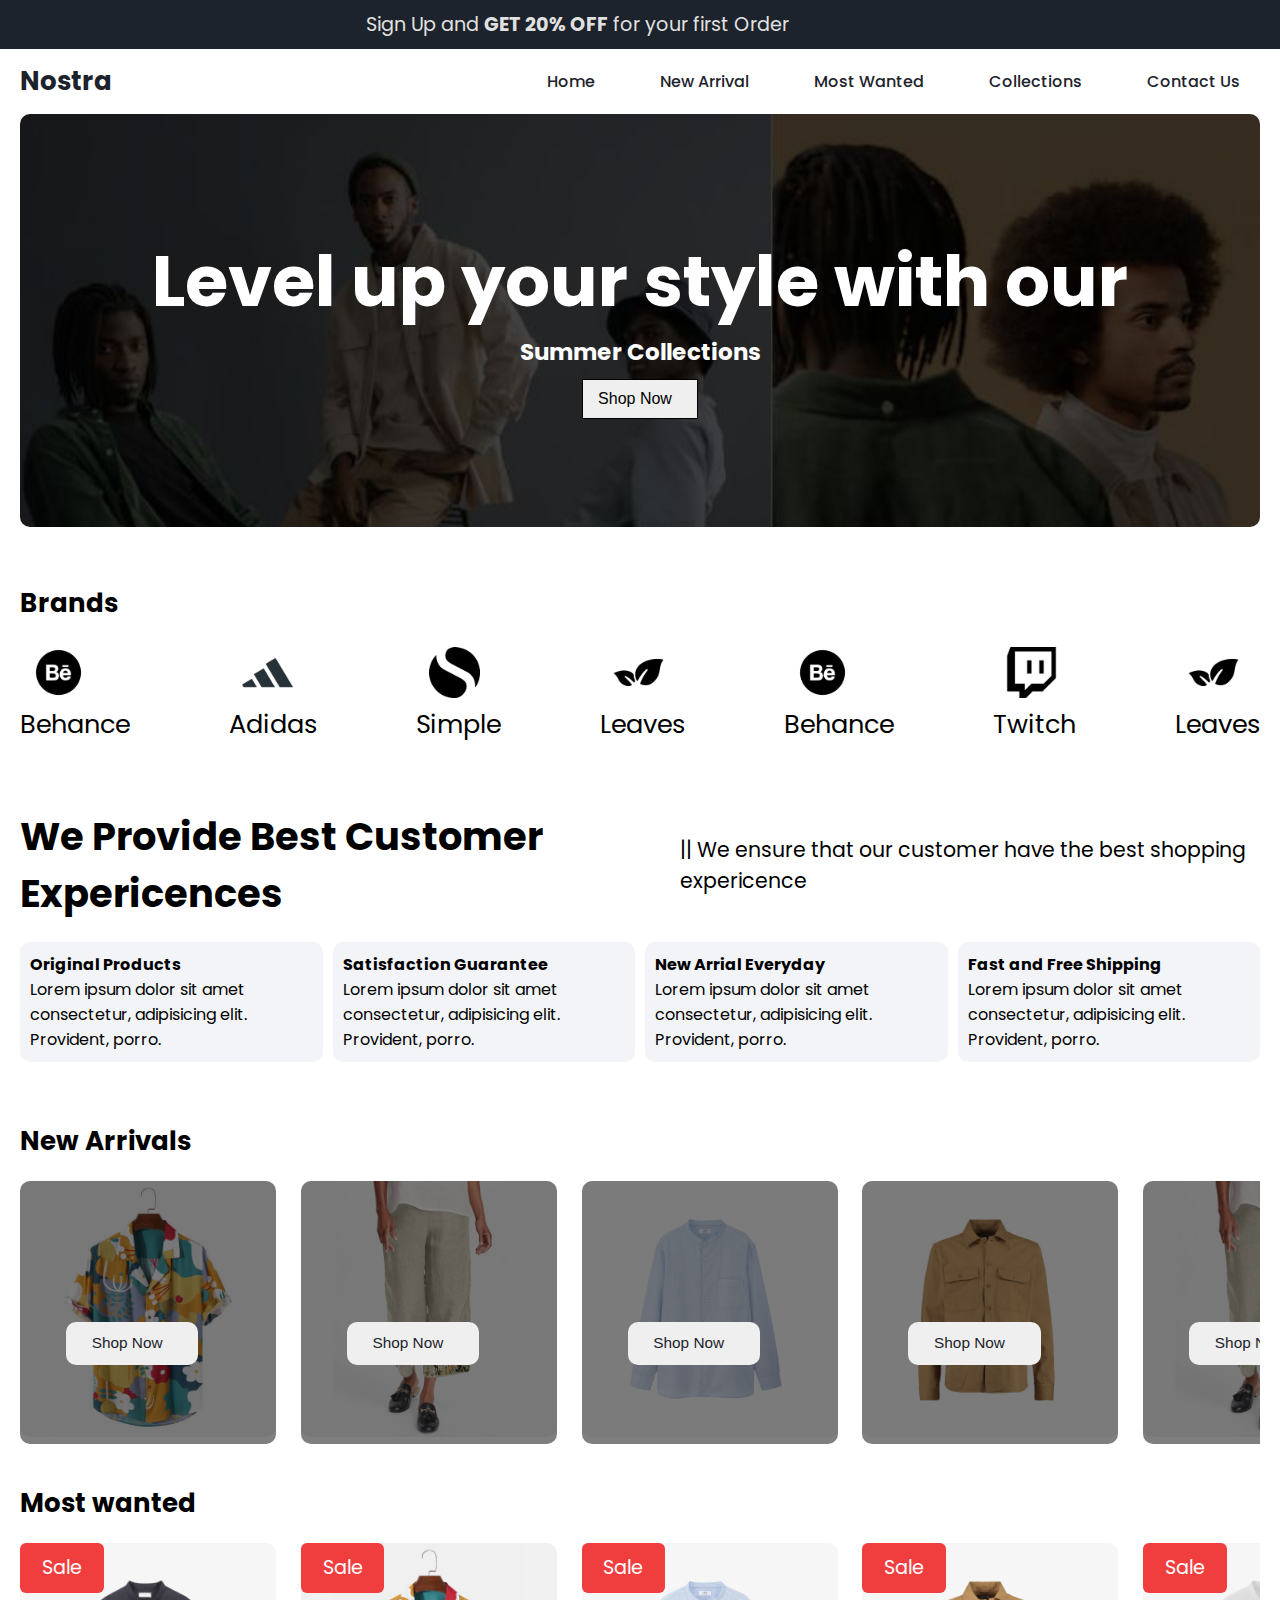
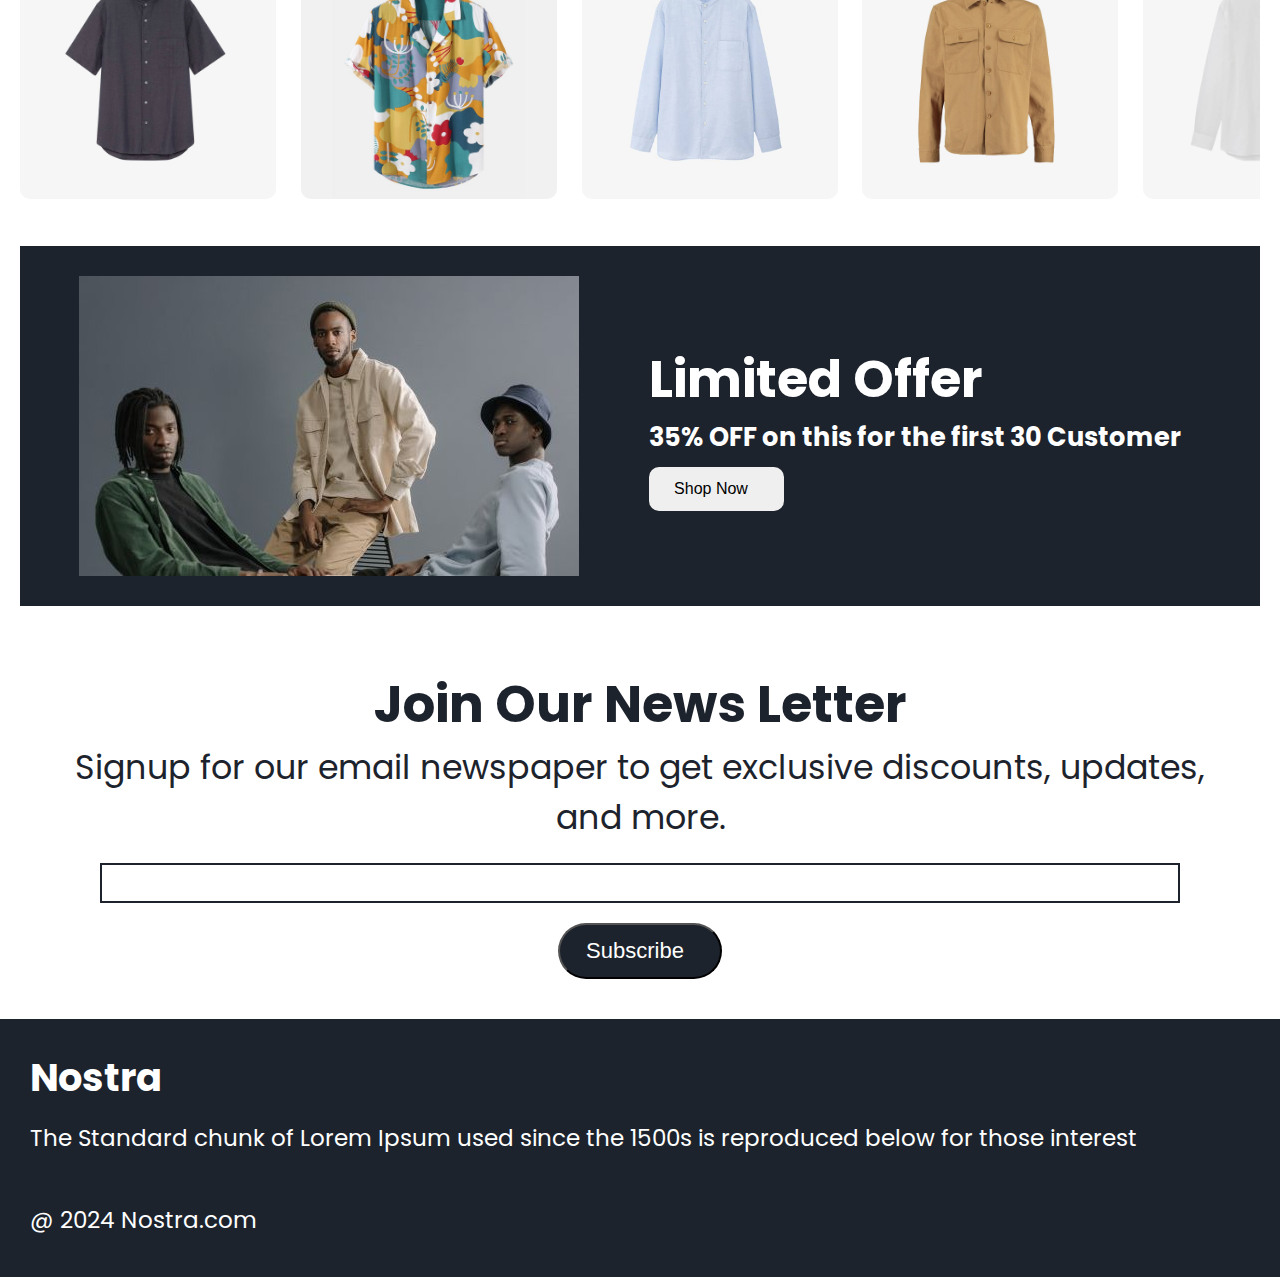
<file: index.html>
<!DOCTYPE html>
<html lang="en">

<head>
    <meta charset="UTF-8">
    <meta name="viewport" content="width=device-width, initial-scale=1.0">
    <title>Nostra J</title>
    <!-- css link -->
    <link rel="stylesheet" href="style.css">
    <!-- Font awesome CDN link -->
    <link rel="stylesheet" href="https://cdnjs.cloudflare.com/ajax/libs/font-awesome/6.5.2/css/all.min.css"
        integrity="sha512-SnH5WK+bZxgPHs44uWIX+LLJAJ9/2PkPKZ5QiAj6Ta86w+fsb2TkcmfRyVX3pBnMFcV7oQPJkl9QevSCWr3W6A=="
        crossorigin="anonymous" referrerpolicy="no-referrer" />
    <!-- Google font link -->
    <link rel="preconnect" href="https://fonts.googleapis.com">
    <link rel="preconnect" href="https://fonts.gstatic.com" crossorigin>
    <link href="https://fonts.googleapis.com/css2?family=Poppins:wght@400;500;700&display=swap" rel="stylesheet">

</head>

<body>
    <!-- Offer msg -->
    <div class="offer">
        <p>Sign Up and <strong>GET 20% OFF</strong> for your first Order</p>
        <i id="Xbtn" class="fa-solid fa-xmark"></i>
    </div>
    <!-- nav bar -->
    <div class="navbar">
        <h2>Nostra</h2>
        <div class="navbar__lists">
            <ul>
                <li><a href="index.html">Home</a></li>
                <li><a href="#new-arrival">New Arrival</a></li>
                <li><a href="#most-wanted">Most Wanted</a></li>
                <li><a href="collection.html">Collections</a></li>
                <li><a href="contact.html">Contact Us</a></li>
            </ul>
        </div>
        <i class="fa-solid fa-bars" id="navicon"></i>
    </div>
    <!-- navbar when medium size -->

    <div class="sidenav">
        <ul>
            <li><a href="index.html">Home</a></li>
            <li><a href="#new-arrival">New Arrival</a></li>
            <li><a href="#most-wanted">Most Wanted</a></li>
            <li><a href="collection.html">Collections</a></li>
            <li><a href="contact.html">Contact Us</a></li>
        </ul>
        <i id="navclose" class="fa-solid fa-xmark"></i>
    </div>


    <!-- slider -->
    <div class="slider-container">
        <div class="slider">
            <div class="slider__image">
                <img src="./Nostra Images/slider-one.jpg" alt="slider image">
            </div>
            <div class="content">
                <h1>Level up your style with our</h1>
                <h5>Summer Collections</h5>
                <button>Shop Now<i class="fa-solid fa-arrow-right" style="padding-left: 10px;"></i></button>
            </div>
        </div>
    </div>
    <!-- brands -->
    <div class="brand">
        <h2>Brands</h2>
        <div class="brand__images">
            <div class="brand__img">
                <img src="./Nostra Images/behance.png" alt="">
                <p>Behance</p>
            </div>
            <div class="brand__img">
                <img src="./Nostra Images/adidas.png" alt="">
                <p>Adidas</p>
            </div>
            <div class="brand__img">
                <img src="./Nostra Images/simple.png" alt="">
                <p>Simple</p>
            </div>
            <div class="brand__img">
                <img src="./Nostra Images/leaves.png" alt="">
                <p>Leaves</p>
            </div>
            <div class="brand__img">
                <img src="./Nostra Images/behance.png" alt="">
                <p>Behance</p>
            </div>
            <div class="brand__img">
                <img src="./Nostra Images/twitch.png" alt="">
                <p>Twitch</p>
            </div>
            <div class="brand__img">
                <img src="./Nostra Images/leaves.png" alt="">
                <p>Leaves</p>
            </div>
        </div>
    </div>
    <!-- service -->
    <div class="service">
        <div class="service__description">
            <h1>We Provide Best Customer Expericences</h1>
            <p>|| We ensure that our customer have the best shopping expericence</p>
        </div>
        <div class="service__boxes">
            <div class="box">
                <i class="fa-regular fa-circle-check"></i>
                <h4>Original Products</h4>
                <p>Lorem ipsum dolor sit amet consectetur, adipisicing elit. Provident, porro.</p>
            </div>
            <div class="box">
                <i class="fa-regular fa-face-smile"></i>
                <h4>Satisfaction Guarantee</h4>
                <p>Lorem ipsum dolor sit amet consectetur, adipisicing elit. Provident, porro.</p>
            </div>
            <div class="box">
                <i class="fa-solid fa-broom"></i>
                <h4>New Arrial Everyday</h4>
                <p>Lorem ipsum dolor sit amet consectetur, adipisicing elit. Provident, porro.</p>
            </div>
            <div class="box">
                <i class="fa-solid fa-truck-fast"></i>
                <h4>Fast and Free Shipping</h4>
                <p>Lorem ipsum dolor sit amet consectetur, adipisicing elit. Provident, porro.</p>
            </div>
        </div>
    </div>
    <!-- New Arrivals -->
    <div id="new-arrival">
        <h2>New Arrivals</h2>
        <div class="arrivals__container">
            <div class="images">
                <img src="./Nostra Images/f1.jpg" alt="">
                <div class="overlay"></div>
                <button>Shop Now<i class="fa-solid fa-arrow-right" style="padding-left: 10px;"></i></button>
            </div>
            <div class="images">
                <img src="./Nostra Images/f7.jpg" alt="">
                <div class="overlay"></div>
                <button>Shop Now<i class="fa-solid fa-arrow-right" style="padding-left: 10px;"></i></button>
            </div>
            <div class="images">
                <img src="./Nostra Images/n1.jpg" alt="">
                <div class="overlay"></div>
                <button>Shop Now<i class="fa-solid fa-arrow-right" style="padding-left: 10px;"></i></button>
            </div>
            <div class="images">
                <img src="./Nostra Images/n7.jpg" alt="">
                <div class="overlay"></div>
                <button>Shop Now<i class="fa-solid fa-arrow-right" style="padding-left: 10px;"></i></button>
            </div>
            <div class="images">
                <img src="./Nostra Images/f7.jpg" alt="">
                <div class="overlay"></div>
                <button>Shop Now<i class="fa-solid fa-arrow-right" style="padding-left: 10px;"></i></button>
            </div>
            <div class="images">
                <img src="./Nostra Images/f1.jpg" alt="">
                <div class="overlay"></div>
                <button>Shop Now<i class="fa-solid fa-arrow-right" style="padding-left: 10px;"></i></button>
            </div>
        </div>
    </div>
    <!-- Most  Wanted -->
    <div id="most-wanted">
        <h2>Most wanted</h2>
        <div class="image__container">
            <div class="image__boxes">
                <img src="./Nostra Images/1.jpg" alt="">
                <p>Sale</p>
                <i class="fa-regular fa-heart"></i>
            </div>
            <div class="image__boxes">
                <img src="./Nostra Images/2.jpg" alt="">
                <p>Sale</p>
                <i class="fa-regular fa-heart"></i>
            </div>
            <div class="image__boxes">
                <img src="./Nostra Images/3.jpg" alt="">
                <p>Sale</p>
                <i class="fa-regular fa-heart"></i>
            </div>
            <div class="image__boxes">
                <img src="./Nostra Images/4.jpg" alt="">
                <p>Sale</p>
                <i class="fa-regular fa-heart"></i>
            </div>
            <div class="image__boxes">
                <img src="./Nostra Images/5.jpg" alt="">
                <p>Sale</p>
                <i class="fa-regular fa-heart"></i>
            </div>
            <div class="image__boxes">
                <img src="./Nostra Images/1.jpg" alt="">
                <p>Sale</p>
                <i class="fa-regular fa-heart"></i>
            </div>
            <div class="image__boxes">
                <img src="./Nostra Images/4.jpg" alt="">
                <p>Sale</p>
                <i class="fa-regular fa-heart"></i>
            </div>
        </div>
    </div>
    <!-- bottom banner -->
    <div class="bottom-banner">
        <div class="bottom-banner__content">
            <img src="./Nostra Images/offer.jpg" alt="">
            <div class="offer__content">
                <h1>Limited Offer</h1>
                <h2>35% OFF on this for the first 30 Customer</h2>
                <button>Shop Now <i class="fa-solid fa-arrow-right" style="padding-left: 10px;"></i></button>
            </div>
        </div>
    </div>
    <!-- news letter -->
    <div class="newsletter">
        <div class="newsletter__content">
            <h2>Join Our News Letter</h2>
            <p>Signup for our email newspaper to get exclusive discounts, updates, and more.</p>
            <input type="text">
            <br>
            <button>Subscribe <i class="fa-solid fa-arrow-right" style="padding-left: 10px;"></i></button>
        </div>
    </div>
    <!-- footer -->
    <footer>
        <div class="footer__contents">
            <h2>Nostra</h2>
            <p>The Standard chunk of Lorem Ipsum used since the 1500s is reproduced below for those interest</p>
            <div class="social-media-icons">
                <i class="fa-brands fa-facebook"></i>
                <i class="fa-brands fa-instagram"></i>
                <i class="fa-brands fa-twitter"></i>
                <i class="fa-brands fa-youtube"></i>
            </div>
            <p class="copyright">@ 2024 Nostra.com</p>
        </div>
    </footer>
    <script src="script.js"></script>
</body>

</html>
</file>
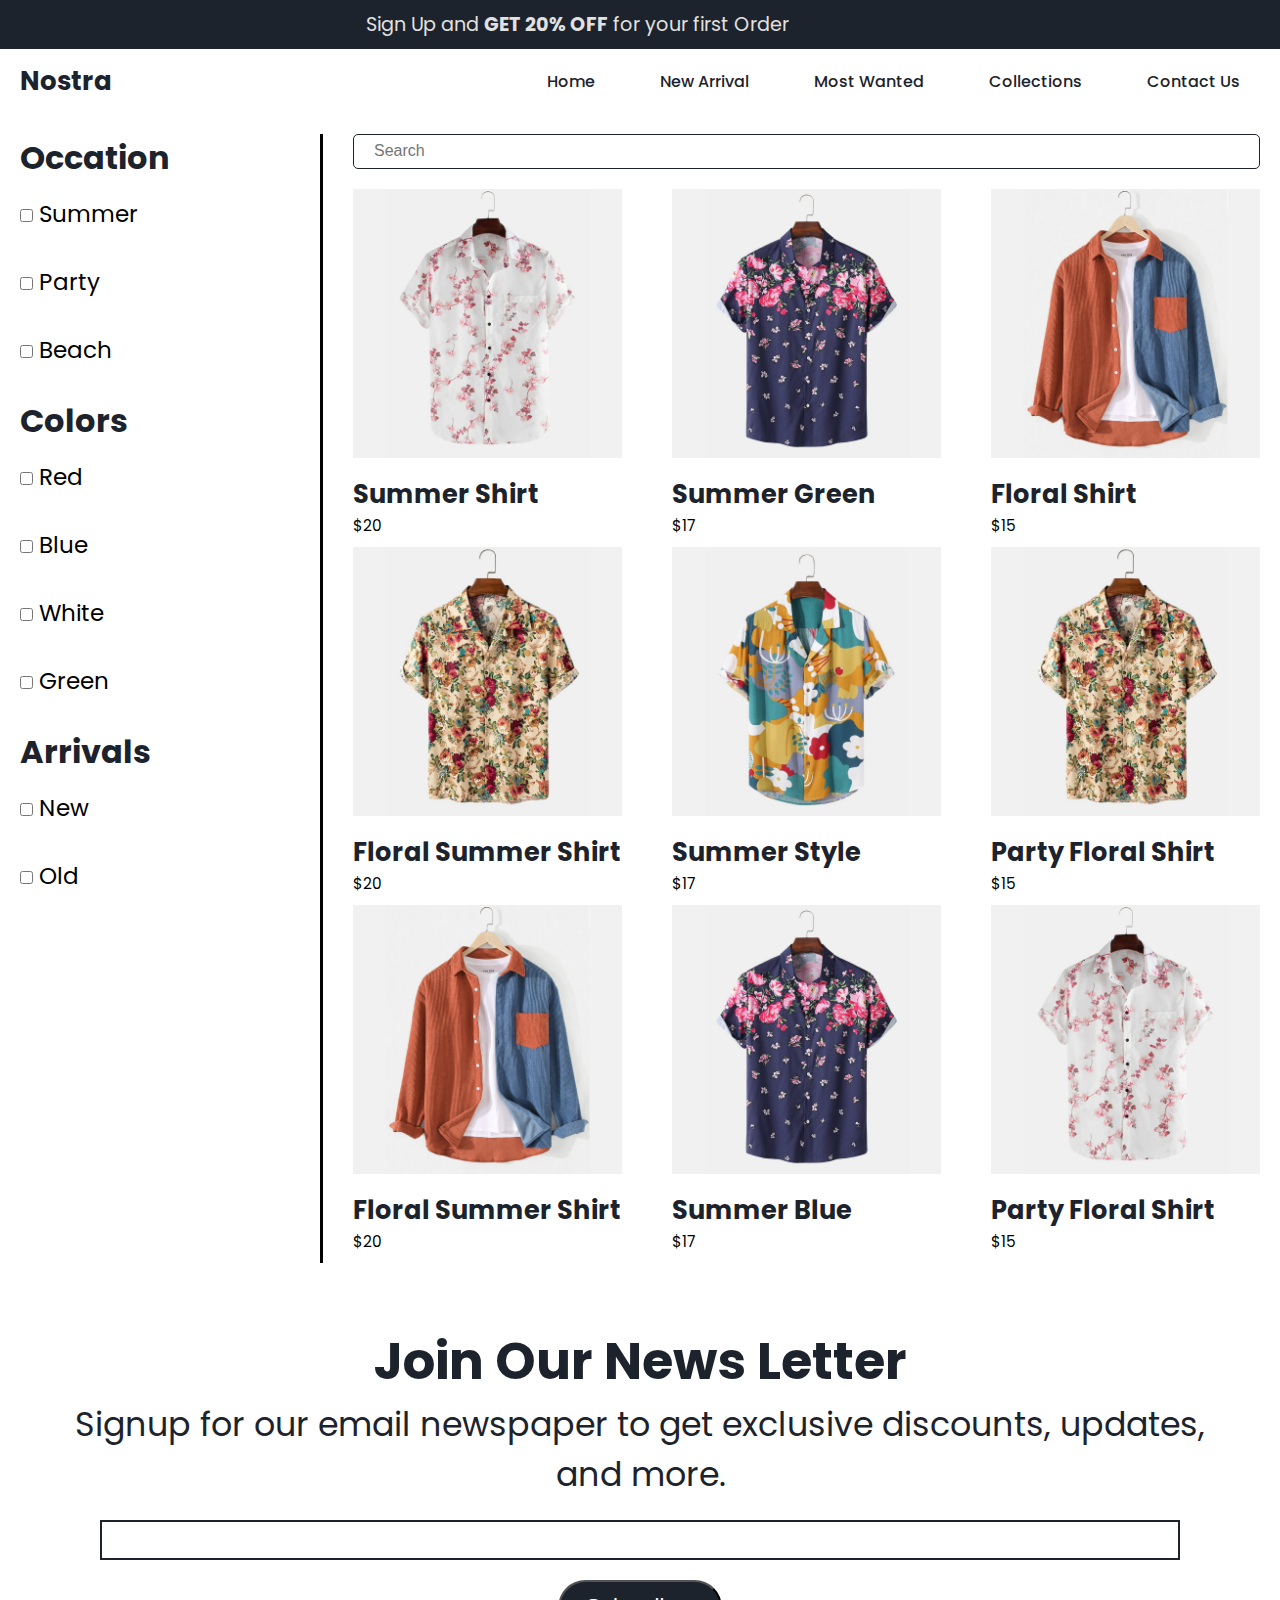
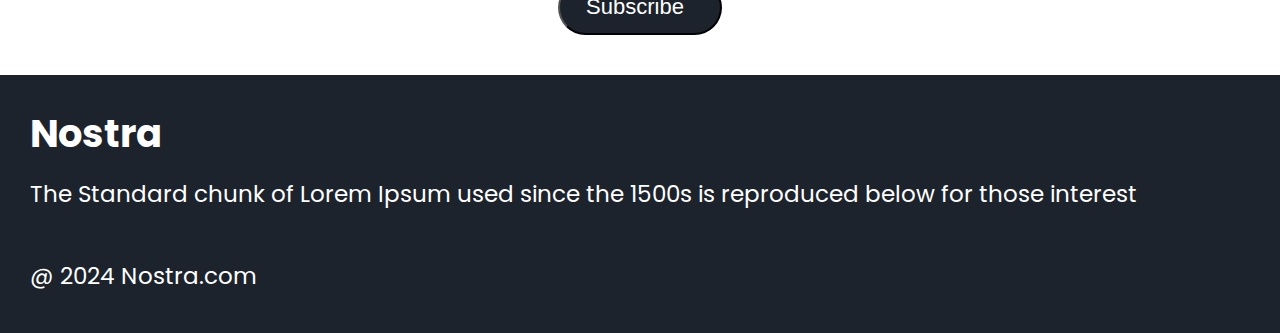
<file: collection.html>
<!DOCTYPE html>
<html lang="en">

<head>
    <meta charset="UTF-8">
    <meta name="viewport" content="width=device-width, initial-scale=1.0">
    <title>Collections J</title>
    <link rel="stylesheet" href="style.css">
    <!-- Font awesome CDN link -->
    <link rel="stylesheet" href="https://cdnjs.cloudflare.com/ajax/libs/font-awesome/6.5.2/css/all.min.css"
        integrity="sha512-SnH5WK+bZxgPHs44uWIX+LLJAJ9/2PkPKZ5QiAj6Ta86w+fsb2TkcmfRyVX3pBnMFcV7oQPJkl9QevSCWr3W6A=="
        crossorigin="anonymous" referrerpolicy="no-referrer" />
    <!-- Google font link -->
    <link rel="preconnect" href="https://fonts.googleapis.com">
    <link rel="preconnect" href="https://fonts.gstatic.com" crossorigin>
    <link href="https://fonts.googleapis.com/css2?family=Poppins:wght@400;500;700&display=swap" rel="stylesheet">


<body>
    <!-- Offer msg -->
    <div class="offer">
        <p>Sign Up and <strong>GET 20% OFF</strong> for your first Order</p>
        <i id="Xbtn" class="fa-solid fa-xmark"></i>
    </div>
    <!-- nav bar -->
    <div class="navbar">
        <h2>Nostra</h2>
        <div class="navbar__lists">
            <ul>
                <li><a href="index.html">Home</a></li>
                <li><a href="index.html">New Arrival</a></li>
                <li><a href="index.html">Most Wanted</a></li>
                <li><a href="collection.html">Collections</a></li>
                <li><a href="contact.html">Contact Us</a></li>
            </ul>
        </div>
        <i class="fa-solid fa-bars" id="navicon"></i>
    </div>
    <!-- navbar when medium size -->

    <div class="sidenav">
        <ul>
            <li><a href="index.html">Home</a></li>
            <li><a href="#new-arrival">New Arrival</a></li>
            <li><a href="#most-wanted">Most Wanted</a></li>
            <li><a href="collection.html">Collections</a></li>
            <li><a href="contact.html">Contact Us</a></li>
        </ul>
        <i id="navclose" class="fa-solid fa-xmark"></i>
    </div>
    <!-- collections -->
    <div class="collection">
        <div class="collection__1">
            <div class="collection__1__selections">
                <div class="selection-1">
                    <h1>Occation</h1>
                    <div class="input-boxes">
                        <input type="checkbox" name="ocation" value="summer"> Summer <Br></Br>
                        <input type="checkbox" name="ocation" value="party"> Party <Br></Br>
                        <input type="checkbox" name="ocation" value="baech"> Beach
                    </div>
                </div>
                <div class="selection-2">
                    <h1>Colors</h1>
                    <input type="checkbox" name="colors" value="red"> Red <Br></Br>
                    <input type="checkbox" name="colors" value="blue"> Blue <Br></Br>
                    <input type="checkbox" name="colors" value="white"> White <Br></Br>
                    <input type="checkbox" name="colors" value="Green"> Green
                </div>
                <div class="selection-3">
                    <h1>Arrivals</h1>
                    <input type="checkbox" name="colors" value="new"> New <Br></Br>
                    <input type="checkbox" name="colors" value="old"> Old
                </div>
            </div>
        </div>
        <div class="collection__2">
            <input type="text" placeholder="Search" id="search">
            <div class="shirt__images-1">
                <div class="shirt__images__s1">
                    <img src="./Nostra Images/s1.jpg" alt="">
                    <h2>Summer Shirt</h2>
                    <p>$20</p>
                </div>
                <div class="shirt__images__s1">
                    <img src="./Nostra Images/s2.jpg" alt="">
                    <h2>Summer Green</h2>
                    <p>$17</p>
                </div>
                <div class="shirt__images__s1">
                    <img src="./Nostra Images/s3.jpg" alt="">
                    <h2> Floral Shirt</h2>
                    <p>$15</p>
                </div>
            </div>
            <div class="shirt__images-2">
                <div class="shirt__images__s1">
                    <img src="./Nostra Images/s4.jpg" alt="">
                    <h2>Floral Summer Shirt</h2>
                    <p>$20</p>
                </div>
                <div class="shirt__images__s1">
                    <img src="./Nostra Images/s5.jpg" alt="">
                    <h2>Summer Style</h2>
                    <p>$17</p>
                </div>
                <div class="shirt__images__s1">
                    <img src="./Nostra Images/s4.jpg" alt="">
                    <h2>Party Floral Shirt</h2>
                    <p>$15</p>
                </div>
            </div>
            <div class="shirt__images-3">
                <div class="shirt__images__s1">
                    <img src="./Nostra Images/s3.jpg" alt="">
                    <h2>Floral Summer Shirt</h2>
                    <p>$20</p>
                </div>
                <div class="shirt__images__s1">
                    <img src="./Nostra Images/s2.jpg" alt="">
                    <h2>Summer Blue</h2>
                    <p>$17</p>
                </div>
                <div class="shirt__images__s1">
                    <img src="./Nostra Images/s1.jpg" alt="">
                    <h2>Party Floral Shirt</h2>
                    <p>$15</p>
                </div>
            </div>
        </div>
    </div>
    <!-- news letter -->
    <div class="newsletter">
        <div class="newsletter__content">
            <h2>Join Our News Letter</h2>
            <p>Signup for our email newspaper to get exclusive discounts, updates, and more.</p>
            <input type="text">
            <br>
            <button>Subscribe <i class="fa-solid fa-arrow-right" style="padding-left: 10px;"></i></button>
        </div>
    </div>
    <!-- footer -->
    <footer>
        <div class="footer__contents">
            <h2>Nostra</h2>
            <p>The Standard chunk of Lorem Ipsum used since the 1500s is reproduced below for those interest</p>
            <div class="social-media-icons">
                <i class="fa-brands fa-facebook"></i>
                <i class="fa-brands fa-instagram"></i>
                <i class="fa-brands fa-twitter"></i>
                <i class="fa-brands fa-youtube"></i>
            </div>
            <p class="copyright">@ 2024 Nostra.com</p>
        </div>
    </footer>
    <script src="script.js"></script>
</body>

</html>
</file>
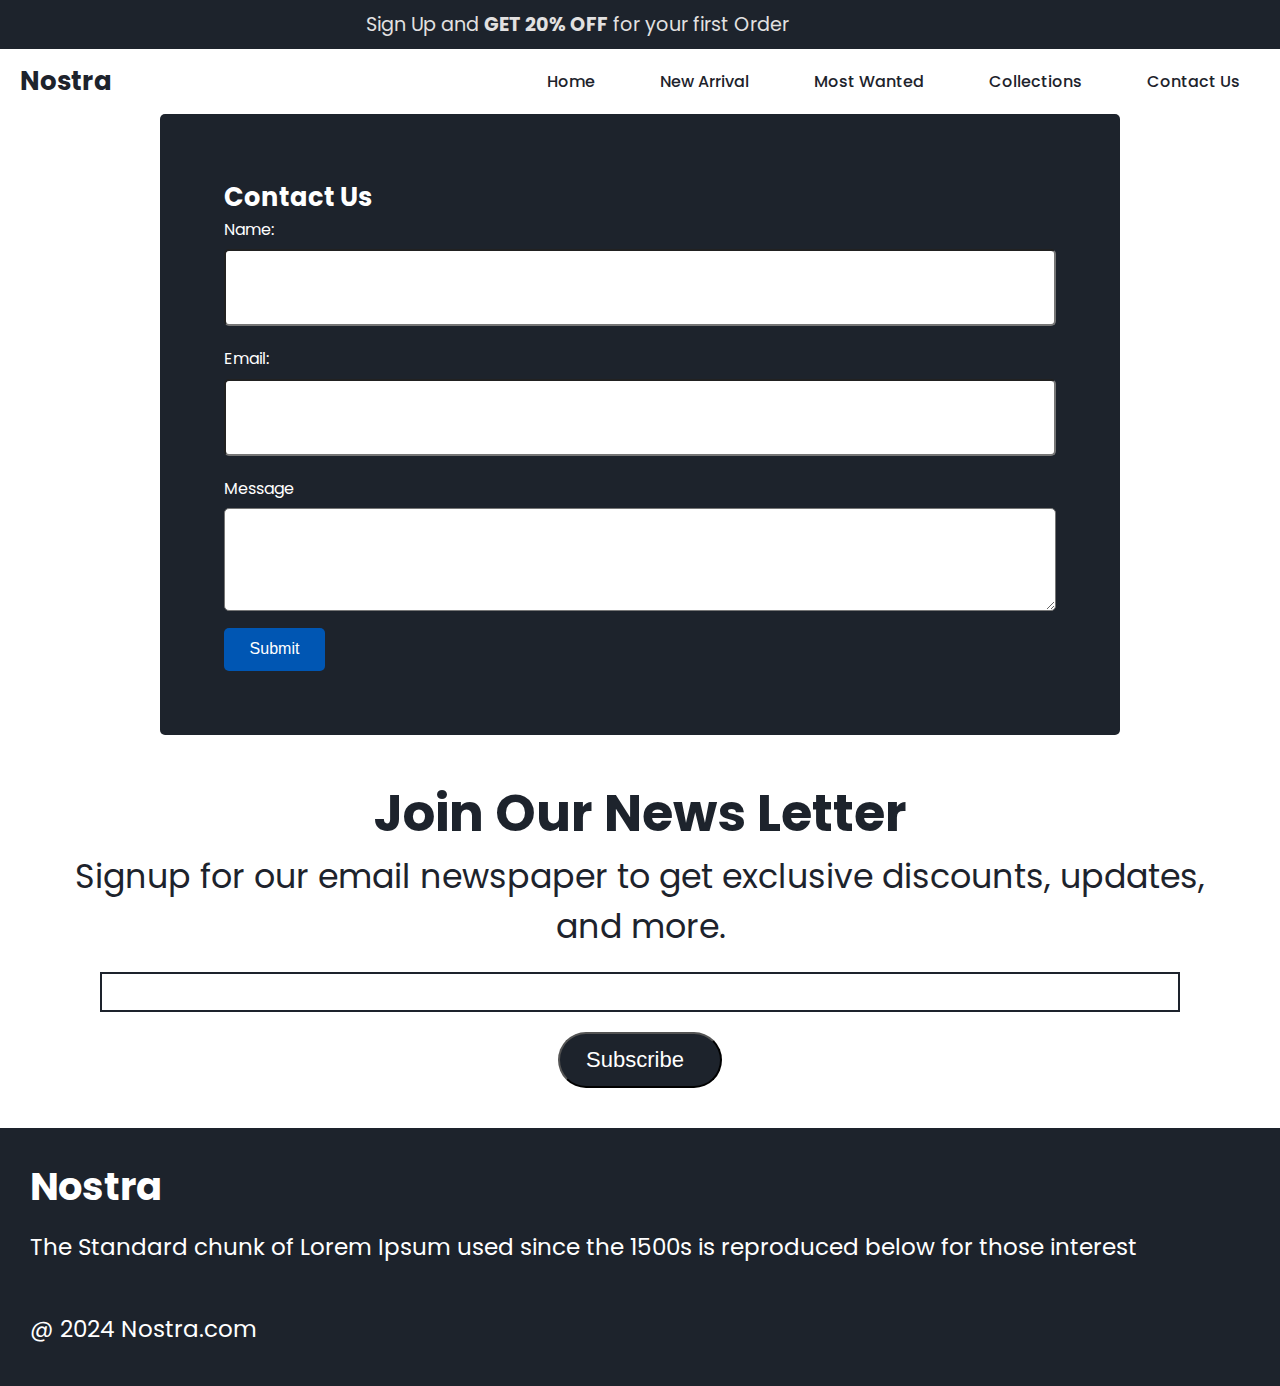
<file: contact.html>
<!DOCTYPE html>
<html lang="en">

<head>
    <meta charset="UTF-8">
    <meta name="viewport" content="width=device-width, initial-scale=1.0">
    <title>Contact J</title>
    <!-- css link -->
    <link rel="stylesheet" href="style.css">
    <!-- Font awesome CDN link -->
    <link rel="stylesheet" href="https://cdnjs.cloudflare.com/ajax/libs/font-awesome/6.5.2/css/all.min.css"
        integrity="sha512-SnH5WK+bZxgPHs44uWIX+LLJAJ9/2PkPKZ5QiAj6Ta86w+fsb2TkcmfRyVX3pBnMFcV7oQPJkl9QevSCWr3W6A=="
        crossorigin="anonymous" referrerpolicy="no-referrer" />
    <!-- Google font link -->
    <link rel="preconnect" href="https://fonts.googleapis.com">
    <link rel="preconnect" href="https://fonts.gstatic.com" crossorigin>
    <link href="https://fonts.googleapis.com/css2?family=Poppins:wght@400;500;700&display=swap" rel="stylesheet">

</head>

<body>
    <!-- Offer msg -->
    <div class="offer">
        <p>Sign Up and <strong>GET 20% OFF</strong> for your first Order</p>
        <i id="Xbtn" class="fa-solid fa-xmark"></i>
    </div>
    <!-- nav bar -->
    <div class="navbar">
        <h2>Nostra</h2>
        <div class="navbar__lists">
            <ul>
                <li><a href="index.html">Home</a></li>
                <li><a href="index.html">New Arrival</a></li>
                <li><a href="index.html">Most Wanted</a></li>
                <li><a href="collection.html">Collections</a></li>
                <li><a href="contact.html">Contact Us</a></li>
            </ul>
        </div>
        <i class="fa-solid fa-bars" id="navicon"></i>
    </div>
    <!-- navbar when medium size -->

    <div class="sidenav">
        <ul>
            <li><a href="index.html">Home</a></li>
            <li><a href="#new-arrival">New Arrival</a></li>
            <li><a href="#most-wanted">Most Wanted</a></li>
            <li><a href="collection.html">Collections</a></li>
            <li><a href="contact.html">Contact Us</a></li>
        </ul>
        <i id="navclose" class="fa-solid fa-xmark"></i>
    </div>

    </div>
    <!-- form -->
    <div class="contact__form">
        <h2>Contact Us</h2>
        <form action="#">
            <label for="name">Name:</label>
            <input type="text" name="" id="" required>

            <label for="email">Email:</label>
            <input type="email" required>

            <label for="message">Message</label>
            <textarea name="" id=""></textarea>

            <button>Submit</button>

        </form>
    </div>

    <!-- news letter -->
    <div class="newsletter">
        <div class="newsletter__content">
            <h2>Join Our News Letter</h2>
            <p>Signup for our email newspaper to get exclusive discounts, updates, and more.</p>
            <input type="text">
            <br>
            <button>Subscribe <i class="fa-solid fa-arrow-right" style="padding-left: 10px;"></i></button>
        </div>
    </div>
    <!-- footer -->
    <footer>
        <div class="footer__contents">
            <h2>Nostra</h2>
            <p>The Standard chunk of Lorem Ipsum used since the 1500s is reproduced below for those interest</p>
            <div class="social-media-icons">
                <i class="fa-brands fa-facebook"></i>
                <i class="fa-brands fa-instagram"></i>
                <i class="fa-brands fa-twitter"></i>
                <i class="fa-brands fa-youtube"></i>
            </div>
            <p class="copyright">@ 2024 Nostra.com</p>
        </div>
    </footer>
    <script src="script.js"></script>
</body>

</html>
</file>
<file: style.css>
* {
    margin: 0;
    padding: 0;
    box-sizing: border-box;
    scroll-behavior: smooth;
}

body {
    font-family: poppins, sans-serif;
}

.offer {
    background-color: #1d232c;
    color: rgb(226, 225, 225);
    padding: 10px;
    font-size: 1.5vw;
    display: flex;
    justify-content: center;
    position: relative;
    z-index: 15;
    align-items: center;
}

.offer i {
    margin-left: 10%;
    cursor: pointer;
    color: white;
}

.navbar {
    display: flex;
    align-items: center;
    justify-content: space-between;
    position: sticky;
    top: 0;
    z-index: 3;
    background-color: white;
    padding-top: 1vw;
    padding-bottom: 1vw;
    padding-right: 20px;
    padding-left: 20px;
}

.navbar__lists ul {
    display: flex;
    align-items: center;
    justify-content: space-around;
    gap: 25px
}

.navbar h2 {
    font-size: 26px;
    color: rgb(29, 35, 44);
}

.navbar__lists li {
    list-style: none;
    padding: 5px 0px;
}

.navbar__lists li a {
    text-decoration: none;
    padding: 0px 20px;
    color: rgb(29, 35, 44);
    font-weight: 500;
}

.navbar__lists li a:hover {
    text-decoration: underline;
}

.navbar i {
    display: none;
    font-size: 22px;
    cursor: pointer;
}

/* navbar 2 */
.sidenav {
    display: none;
}

/* slider */
.slider-container {
    padding-right: 20px;
    padding-left: 20px;
}

.slider {
    position: relative;
    width: 100%;
}

.slider__image img {
    width: 100%;
    border-radius: 10px;
}

.slider .content {
    position: absolute;
    top: 0;
    display: flex;
    flex-direction: column;
    align-items: center;
    justify-content: center;
    width: 100%;
    height: 100%;
    color: white;
}

.slider .content h1 {
    font-size: 5.5vw;
}

.slider .content h5 {
    font-size: 1.8vw;
}

.slider .content button {
    font-size: 16px;
    padding: 10px 15px;
    margin-top: 10px;
    color: black;
    border: 1px solid black;
}

/* brands */
.brand {
    padding: 20px;
}

.brand h2 {
    font-size: 26px;
    margin-top: 30px;
}

.brand__images {
    display: flex;
    justify-content: space-between;
    align-items: center;
    margin: 24px 0px;
    overflow-x: scroll;

}

.brand__img img {
    width: 4vw;
    margin-left: 1vw;
}

.brand__img p {
    font-size: 2vw;
}

.brand__images::-webkit-scrollbar {
    appearance: none;
}

/* service */

.service {
    padding: 20px;
}

.service__description {
    display: flex;
    justify-content: space-between;
    align-items: center;
}

.service__description h1 {
    font-size: 3vw;

}

.service__description p {
    font-size: 1.6vw;
}

.service__boxes {
    display: flex;
    justify-content: space-between;
    margin: 20px 0px;
    gap: 10px;

}

.service__boxes .box {
    width: 25%;
    padding: 10px;
    background-color: #F2F4F7;
    border-radius: 10px;
}

/* .service__boxes .box h4 {
    font-size: 1.5vw;
}
.service__boxes .box p {
    font-size: 1vw;
} */

.service__boxes .box i {
    font-size: 2vw;
    padding-bottom: 10px;
}

/* New Arrivals */
#new-arrival {
    padding: 20px;

}

#new-arrival h2 {
    font-size: 26px;
    margin-bottom: 20px;
}

.arrivals__container {
    display: flex;
    justify-content: space-between;
    overflow-x: scroll;
    overflow-y: hidden;
    white-space: nowrap;
    gap: 2%;
}
.arrivals__container::-webkit-scrollbar {
    display: none;
}
.arrivals__container .images {
    position: relative;
    width: 100%;
}

.arrivals__container .images img {
    width: 20vw;
    height: 20vw;
    border-radius: 10px;
    position: relative;
}

.arrivals__container button {
    padding-left: 10%;
    padding-right: 10%;
    padding-top: 5%;
    padding-bottom: 5%;
    font-size: 1.2vw;
    color: #1D232C;
    border-radius: 10px;
    position: absolute;
    border: none;
    bottom: 30%;
    left: 18%;
    z-index: 2;
}

.overlay {
    width: 100%;
    height: 100%;
    position: absolute;
    background-color: rgba(0, 0, 0, 0.5);
    top: 0;
    border-radius: 10px;
}

/* most wantwd */
#most-wanted {
    padding: 20px;
}

#most-wanted h2 {
    font-size: 26px;
    margin-bottom: 20px;
}

#most-wanted .image__container {
    display: flex;
    gap: 2%;
    justify-content: space-between;
    overflow-x: scroll;
    overflow-y: hidden;
    white-space: nowrap;
}

#most-wanted .image__container::-webkit-scrollbar {
    display: none;
}

#most-wanted .image__container .image__boxes {
    width: 100%;
    position: relative;

}

.image__container .image__boxes img {
    width: 20vw;
    height: 20vw;
    border-radius: 10px;
    position: relative;
}

.image__container .image__boxes p {
    position: absolute;
    top: 0;
    font-size: 1.5vw;
    color: white;
    background-color: rgb(240, 62, 62);
    padding: 0.8vw 1.7vw;
    border-radius: 6px;
}

.image__container .image__boxes i {
    position: absolute;
    bottom: 30px;
    right: 20px;
    font-size: 2vw;
}

/* bottom banner */
.bottom-banner {
    margin: 20px;
    background: #1d232c;
    color: white;
}

.bottom-banner .bottom-banner__content {
    display: flex;
    padding: 30px;
    justify-content: center;
    gap: 50px;
    align-items: center;
}

.bottom-banner__content .offer__content {
    padding: 20px;
}

.bottom-banner__content .offer__content h1 {
    font-size: 4vw;
}

.bottom-banner__content .offer__content h2 {
    font-size: 2vw;
}

.bottom-banner__content .offer__content button {
    font-size: 16px;
    padding: 1vw 2vw;
    border-radius: 10px;
    border: none;
    margin-top: 10px;
}

/* news letter */
.newsletter {
    padding: 20px;
}

.newsletter .newsletter__content {
    text-align: center;
    padding: 20px;
}

.newsletter__content h2 {
    font-size: 4vw;
    color: #1d232c;
}

.newsletter__content p {
    font-size: 2.6vw;
    color: #1d232c;
    padding-bottom: 10px;
}

.newsletter__content input {
    width: 90%;
    height: 40px;
    font-size: 16px;
    color: #1d232c;
    padding-left: 20px;
    margin-top: 10px;
    margin-bottom: 20px;
    border: 2px solid #1d232c;

}

.newsletter__content button {
    color: white;
    background-color: #1d232c;
    padding: 1vw 2vw;
    font-size: 22px;
    border-radius: 200px;
    color: white;
}

/* footer */
footer {
    background-color: #1d232c;
    color: white;
}

footer .footer__contents {
    padding: 30px;
}

footer .footer__contents h2 {
    font-size: 3vw;
    font-weight: bold;
    padding-bottom: 15px;
}

footer .footer__contents p {
    font-size: 1.8vw;
    padding-bottom: 10px;
}

footer .footer__contents .social-media-icons i {
    padding-right: 30px;
    font-size: 25px;
    padding-bottom: 15px;
}

/* collection css */

.collection {
    margin: 20px;
    display: flex;
    justify-content: space-between;
    gap: 100px;
    align-items: flex-start;

}

.collection .collection__1__selections h1 {
    font-size: 2.5vw;
    color: #1d232c;
    font-weight: bolder;
    padding-bottom: 15px;
}

.collection .collection__1__selections .selection-1,
.collection .collection__1__selections .selection-2,
.collection .collection__1__selections .selection-3 {
    font-size: 1.8vw;
    padding-bottom: 30px;
}

/* collection section 2  */
.collection .collection__2 {
    border-left: 3px solid black;
    padding-left: 30px;
    margin-left: 50px;

}

.collection .shirt__images-1,
.collection .shirt__images-2,
.collection .shirt__images-3 {
    display: flex;
    gap: 50px;

}

.collection .collection__2 img {
    width: 100%;
}

.collection .collection__2 h2 {
    font-size: 2vw;
    color: #1d232c;
    margin-top: 10px;
}

.collection .collection__2 p {
    font-size: 1.2vw;
    margin-bottom: 10px;
}

.collection .collection__2 input {
    width: 100%;
    margin: auto 0px;
    height: 35px;
    border: 1px solid #1d232c;
    margin-bottom: 20px;
    border-radius: 5px;
    outline: none;
    padding-left: 20px;
    font-size: 16px;
}

/* Contact css */
.contact__form {
    width: 75vw;
    background-color: #1d232c;
    color: white;
    margin: 0px auto;
    padding: 5vw;
    border-radius: 5px;
}

.contact__form h2 {
    font-size: 2vw;
}

.contact__form label {
    display: block;
    margin-bottom: 0.6vw;
}

.contact__form input {
    width: 100%;
    height: 6vw;
    outline: none;
    font-size: 16px;
    border-radius: 5px;
    margin-bottom: 20px;
    padding-left: 20px;

}

.contact__form textarea {
    width: 100%;
    height: 8vw;
    outline: none;
    font-size: 16px;
    border-radius: 5px;
    margin-bottom: 10px;
    padding-left: 20px;
}

.contact__form button {
    font-size: 16px;
    padding: 1vw 2vw;
    background-color: #0056b3;
    color: white;
    border: none;
    border-radius: 5px;
}


/* Media Queries */
/* index.html */
/* navbar */
@media only screen and (max-width: 960px) {
    .navbar ul {
        gap: 0px;
    }

    .service__boxes {
        display: flex;
        flex-wrap: wrap;
    }

    .service__boxes .box {
        width: 48%;
    }
}

    @media only screen and (max-width: 770px) {
        .navbar .navbar__lists {
            display: none;
        }

        /* navbar 2 */
        .sidenav {
            display: flex;
            justify-content: center;
            position: fixed;
            width: 40%;
            background-color: rgb(29, 35, 44);
            top: 0;
            left: -40%;
            z-index: 12;
            height: 100vh;
            transition: all 1s;
        }

        .sidenav ul {
            margin-top: 50px;
            position: relative;
        }

        .sidenav ul li {
            list-style: none;
            padding: 20px;
        }

        .sidenav ul li a {
            color: white;
            text-decoration: none;
            font-size: 18px;
        }

        .sidenav i {
            margin-left: 10%;
            cursor: pointer;
            color: white;
            position: absolute;
            right: 40px;
            top: 40px;
            margin-top: 10px;
            padding-bottom: 20px;
            font-size: 20px;
        }

        .sidenav li a:hover {
            text-decoration: underline;
        }

        .navbar i {
            display: block;

        }

        .navbar h2 {
            font-size: 35px;
        }

        .slider .content button {
            font-size: 16px;
            padding: 6px 10px;
        }

        .slider .content h5 {
            font-size: 2.5vw;
        }

        .brand__img img {
            width: 45px;
        }

        .brand__images p {
            font-size: 20px;
        }

        .service__description {
            display: flex;
            flex-direction: column;
        }

        .service__description h1 {
            font-size: 3.5vw;

        }

        .service__description p {
            font-size: 2.2vw;
        }


        .service__boxes .box h4 {
            font-size: 20px;
        }

        .service__boxes .box p {
            font-size: 15px;
        }

        .service__boxes .box i {
            font-size: 24px;
        }
        .arrivals__container .images img {
            width: 25vw;
            height: 25vw;
 
        }
        .image__container .image__boxes img {
            width:  25vw;
            height: 25vw;
    
        }

        /* bottom banner */
        .bottom-banner .bottom-banner__content {
            gap: 10px;
        }

        .bottom-banner__content .offer__content button {
            padding: 10px 15px;
        }

        .bottom-banner__content img {
            width: 60%;
        }

        /* collection media queries */
        .collection {
            gap: 10px;
        }

        .collection .shirt__images-1,
        .collection .shirt__images-2,
        .collection .shirt__images-3 {
            gap: 20px;

        }

        .collection .collection__2 p {
            font-size: 1.8vw;
        }
    }

    /* mobile */
    @media only screen and (max-width: 480px) {

        .offer p,
        .offer i {
            font-size: 10px;
        }

        .sidenav ul li a {
            font-size: 16px;
        }

        .slider .content button {
            font-size: 12px;
            padding: 6px 5px;
            margin-top: 10px;
        }

        .brand {
            margin-top: -30px;
            margin-bottom: -30px;
        }

        .brand__img img {
            width: 7vw;
            margin-left: 1vw;
        }

        .brand__img p {
            font-size: 3vw;
        }

        .service__description h1 {
            font-size: 3.8vw;
        }

        .service__description p {
            font-size: 2.6vw;
        }

        .service__boxes .box h4 {
            font-size: 12px;
        }

        .service__boxes .box p {
            font-size: 10px;
        }

        .service__boxes .box i {
            font-size: 16px;
        }

        .arrivals__container button {
            padding-left: 5%;
            padding-right: 5%;
            padding-top: 5%;
            padding-bottom: 5%;
            font-size: 1.8vw;
            border: 1px solid transparent;
            border-radius: 5px;

        }

        .image__container .image__boxes i {
            position: absolute;
            bottom: 15px;
            right: 20px;
            font-size: 3vw;
        }
        .arrivals__container .images img {
            width: 28vw;
            height: 28vw;
 
        }
        .image__container .image__boxes img {
            width:  28vw;
            height: 28vw;
    
        }

        .bottom-banner .bottom-banner__content {
            padding: 10px 15px;
        }

        .bottom-banner__content .offer__content button {
            padding: 5px 5px;
            font-size: 8px;
            border-radius: 2px;
        }
  

        .newsletter {
            margin: -20px 0px;
        }

        .newsletter__content button {
            font-size: 15px;
        }

        footer .footer__contents h2 {
            font-size: 5vw;
            padding-bottom: 5px;
        }

        footer .footer__contents p {
            font-size: 2.2vw;
            padding-bottom: 10px;
        }
   



        /* collection section 2  */
        .collection .collection__2 {
            border-left: 2px solid black;
            margin-left: 20px;
        }

        .collection .collection__1__selections h1 {
            font-size: 4vw;
        }

        .collection .collection__1__selections .selection-1,
        .collection .collection__1__selections .selection-2,
        .collection .collection__1__selections .selection-3 {
            font-size: 2.5vw;
            padding-bottom: 30px;
        }

        .collection .shirt__images-1,
        .collection .shirt__images-2,
        .collection .shirt__images-3 {
            gap: 10px;
        }

        .collection .collection__2 h2 {
            margin-top: 0px;
        }

        .collection .collection__2 p {
            font-size: 2vw;
            margin-bottom: 0px;
        }

        /* media query Contact */

        .contact__form h2 {
            font-size: 4vw;
        }

        .contact__form label {
            font-size: 12px;
        }

        .contact__form button {
            font-size: 12px;
        }

    }
</file>
